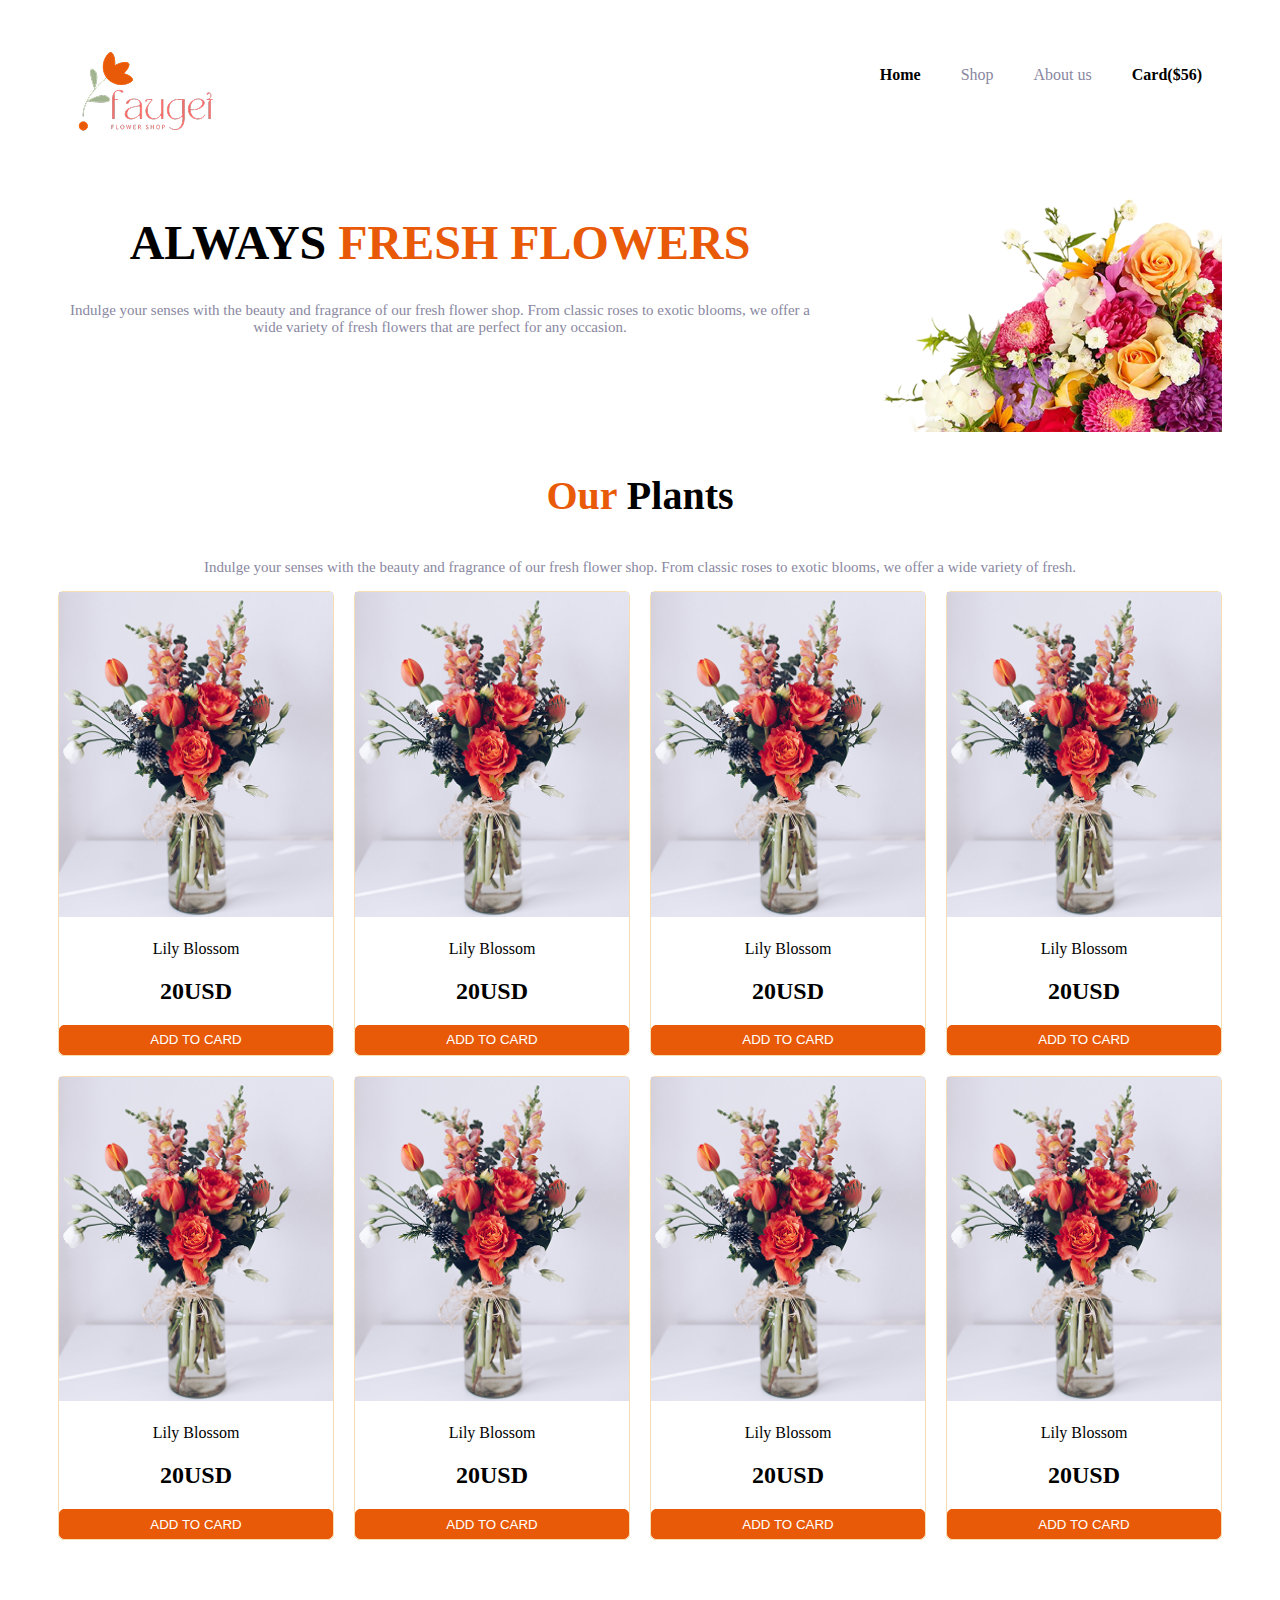
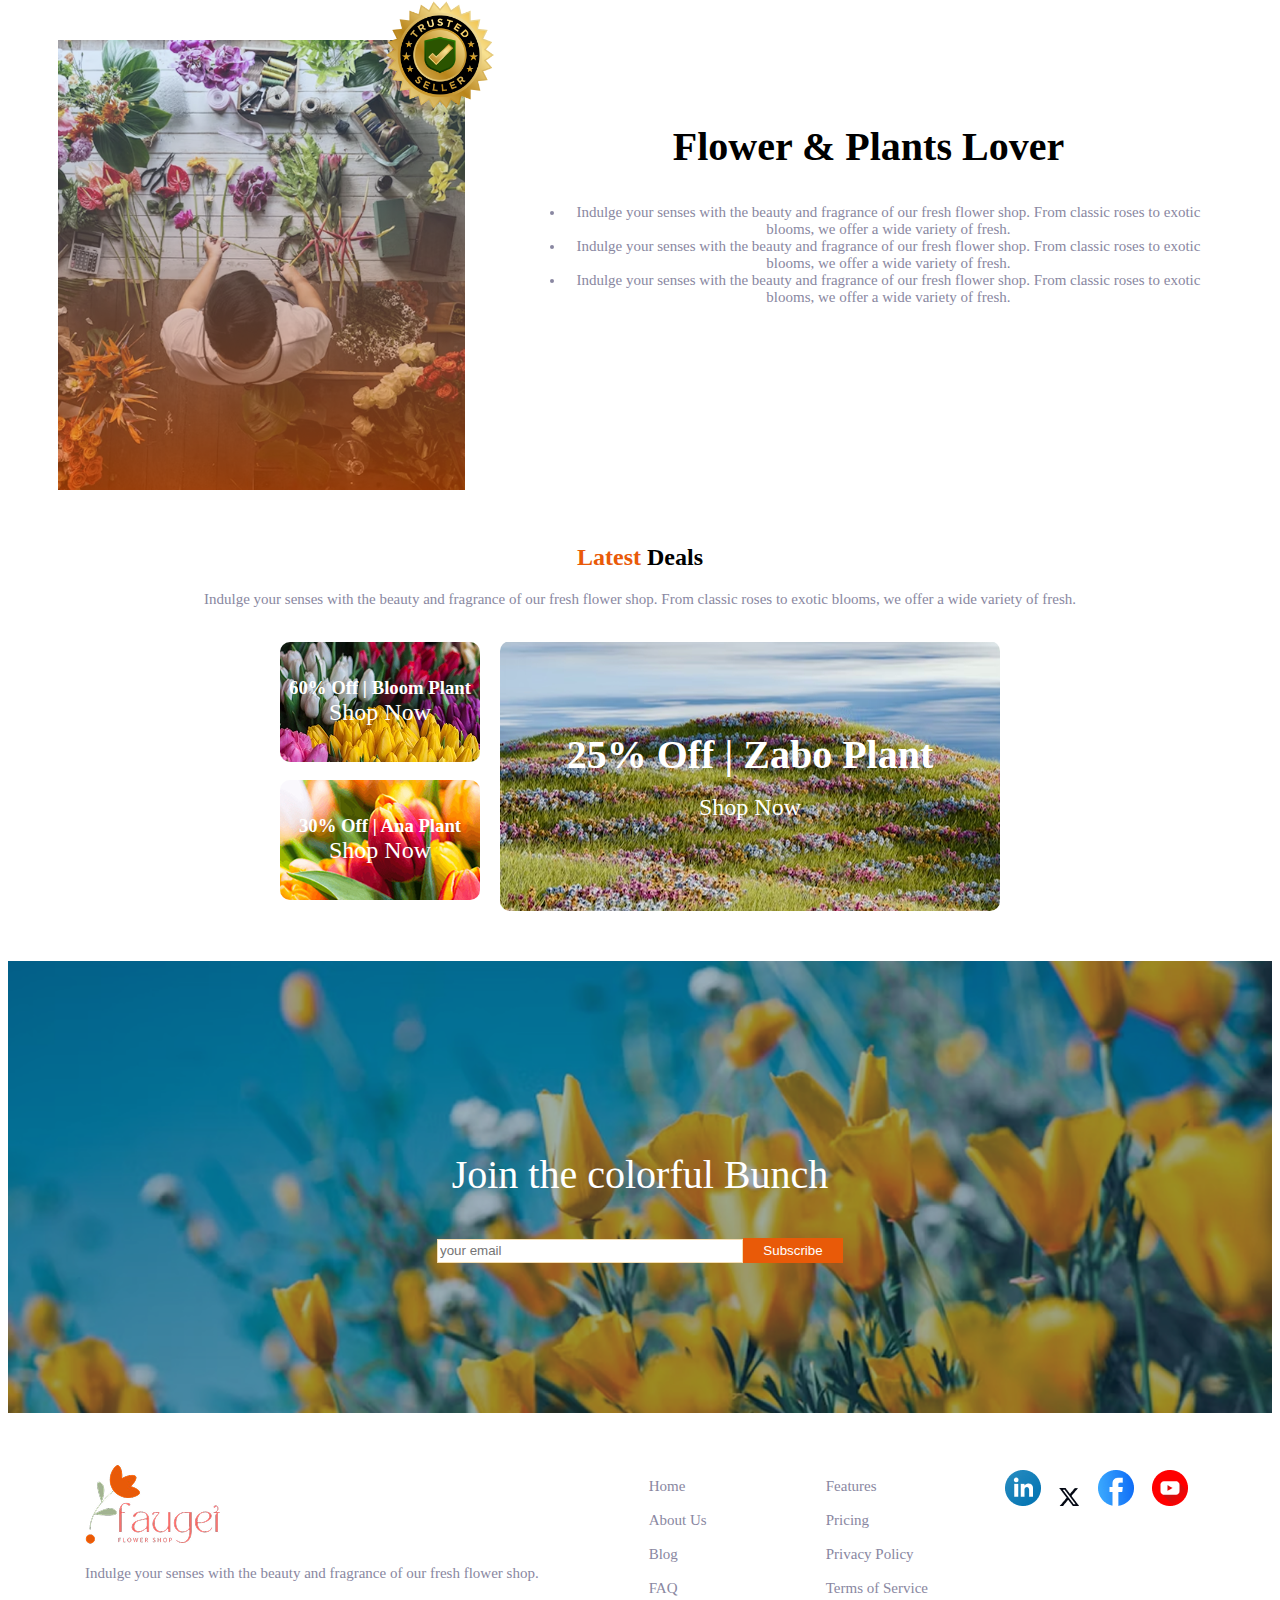
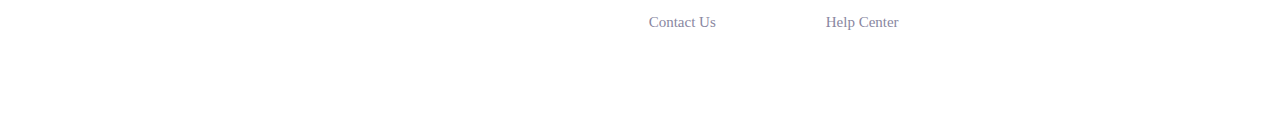
<file: index.html>
<!DOCTYPE html>
<html lang="en">
<head>
    <meta charset="UTF-8">
    <meta name="viewport" content="width=device-width, initial-scale=1.0">
    <link rel="preconnect" href="https://fonts.googleapis.com">
<link rel="preconnect" href="https://fonts.gstatic.com" crossorigin>
<link href="https://fonts.googleapis.com/css2?family=Work+Sans:ital,wght@0,100..900;1,100..900&display=swap" rel="stylesheet">
    <title>Assinment-2</title>
    <link rel="stylesheet" href="style.css">
</head>
<body>

    <header>
       <nav class="navbar">
         <img class="image" src="logo.png" alt="">

         <ul class="list">
            <li><span class="bold-1">Home</span></li>
            <li class="small">Shop</li>
            <li  class="small">About us</li>
            <li> <span class="bold">Card($56)</span>  </li>
         </ul>
       </nav>

       <nav class="navbar-2">
        <div class="show">
            <h1 class="text">ALWAYS <span class="orenge">FRESH FLOWERS</span> </h1>
            <p class="paragraph">Indulge your senses with the beauty and fragrance of our fresh flower shop. From classic roses to exotic blooms, we offer a wide variety of fresh flowers that are perfect for any occasion. </p>

        </div>
        <img class="flower" src="hero-flower.png" alt="">
       </nav>
    </header>

  
      <main>
      <section class="flower-card">
        <div class="card">
            <h3 class=" our-plants"><span class="orenge">Our</span> Plants</h3>
            <p class="paragraph">
              Indulge your senses with the beauty and fragrance of our fresh flower shop. From classic roses to exotic blooms, we offer a wide variety of fresh.  
            </p>
        </div>
 

        <div class="flex-card">

            <div class="sample-flower-image">
                <img class="sample-flower" src="sample-flower-image.png" alt="">
                  
            
                    <p class="lily">Lily Blossom</p>
                 <h2 class="usd">20USD</h2>
                 <button class="btn">ADD TO CARD</button>
                 </div> <div class="sample-flower-image">
                <img class="sample-flower" src="sample-flower-image.png" alt="">
                  
            
                    <p class="lily">Lily Blossom</p>
                 <h2 class="usd">20USD</h2>
                 <button class="btn">ADD TO CARD</button>
                 </div> <div class="sample-flower-image">
                <img class="sample-flower" src="sample-flower-image.png" alt="">
                  
            
                    <p class="lily">Lily Blossom</p>
                 <h2 class="usd">20USD</h2>
                 <button class="btn">ADD TO CARD</button>
                 </div>
                  <div class="sample-flower-image">
                <img class="sample-flower" src="sample-flower-image.png" alt="">
                  
            
                    <p class="lily">Lily Blossom</p>
                 <h2 class="usd">20USD</h2>
                 <button class="btn">ADD TO CARD</button>
                 </div>
                  <div class="sample-flower-image">
                <img class="sample-flower" src="sample-flower-image.png" alt="">
                  
            
                    <p class="lily">Lily Blossom</p>
                 <h2 class="usd">20USD</h2>
                 <button class="btn">ADD TO CARD</button>
                 </div>
                  <div class="sample-flower-image">
                <img class="sample-flower" src="sample-flower-image.png" alt="">
                  
            
                    <p class="lily">Lily Blossom</p>
                 <h2 class="usd">20USD</h2>
                 <button class="btn">ADD TO CARD</button>
                 </div>
                  <div class="sample-flower-image">
                <img class="sample-flower" src="sample-flower-image.png" alt="">
                  
            
                    <p class="lily">Lily Blossom</p>
                 <h2 class="usd">20USD</h2>
                 <button class="btn">ADD TO CARD</button>
                 </div>
          
                 
            <div class="sample-flower-image">
                <img class="sample-flower" src="sample-flower-image.png" alt="">
                  
            
                    <p class="lily">Lily Blossom</p>
                 <h2 class="usd">20USD</h2>
                 <button class="btn">ADD TO CARD</button>
                 </div>
          
        </div>

      </section>

      <section class="spin">
       <div>
        <img class="flower-store" src="flower-store.png" alt="">
       </div>
       <div class="logo-spin">
        <img class="logo-spin-2" src="trusted-badge.png" alt="">
       </div>
        <div class="flower-plants">
            <h2 class="plants-lover">Flower & Plants Lover</h2>
            <ul class="paragraph">
                <li>Indulge your senses with the beauty and fragrance of our fresh flower shop. From classic roses to exotic blooms, we offer a wide variety of fresh.</li>
                <li>Indulge your senses with the beauty and fragrance of our fresh flower shop. From classic roses to exotic blooms, we offer a wide variety of fresh.</li>
                <li>Indulge your senses with the beauty and fragrance of our fresh flower shop. From classic roses to exotic blooms, we offer a wide variety of fresh.</li>
            </ul>
        </div>

      </section>


      <section class="cols-rows">
        
       <div class="picture-title">
         <h2><span class="orenge">Latest</span> Deals</h2>
        <p class="paragraph">Indulge your senses with the beauty and fragrance of our fresh flower shop. From classic roses to exotic blooms, we offer a wide variety of fresh.</p>
       </div>


       <div class="image-flex">

            <div class="two-image">

             <div class="img-bloom">
                <h3 class="Bloom-1">60% Off | Bloom Plant <br> <span class="shop">Shop Now</span></h3>
              </div>
              <div class="img-ana">
                <h3 class="Bloom-2">30% Off | Ana Plant <br> <span class="shop">Shop Now</span></h3>
              </div>

            </div>

                  <div class="img-zabo">
                    <h3 class="Bloom">25% Off | Zabo Plant <br> <span class="shop">Shop Now</span></h3>
                  </div>      
      </div>

        
       
      </section>
          
      <section class="bg-img-2">
          <div class="bg-img">
          <div class="text-email">
            <h3 class="bunch">Join the colorful Bunch</h3>
          <input class="email" type="email" name="" id="" placeholder="your email">
          <button class="btn-2">Subscribe</button>
          </div>
          
          </div>

      </section>
    </main>

    <footer class="footer-style" >
       
      <div class="footer">
         <div class="logo-img">
          <img src="logo.png" alt="">
          <p class="paragraph">Indulge your senses with the beauty and fragrance of our fresh flower shop. </p>
        </div>

        <div class="ul-3">
          <ul class="paragraph ul" >
            <li>Home</li><br>
            <li>About Us</li><br>
            <li>Blog</li><br>
            <li>FAQ</li><br>
            <li>Contact Us</li><br>

          </ul>
        </div>
           
        <div class="ul-2">
          <ul class="paragraph ul">
            <li>Features</li><br>
            <li>Pricing</li><br>
            <li>Privacy Policy</li><br>
            <li>Terms of Service</li><br>
            <li>Help Center</li><br>
          </ul>
        </div>

        <div class="icon">
          <img class="icon-logo" src="icon-linkedin.png" alt="">
          <img class="icon-logo" src="icon-twitter.png" alt="">
          <img class="icon-logo" src="icon-facebook.png" alt="">
          <img class="icon-logo" src="icon-youtube.png" alt="">

        </div>
      </div>
    </footer>
</body>
</html>
</file>
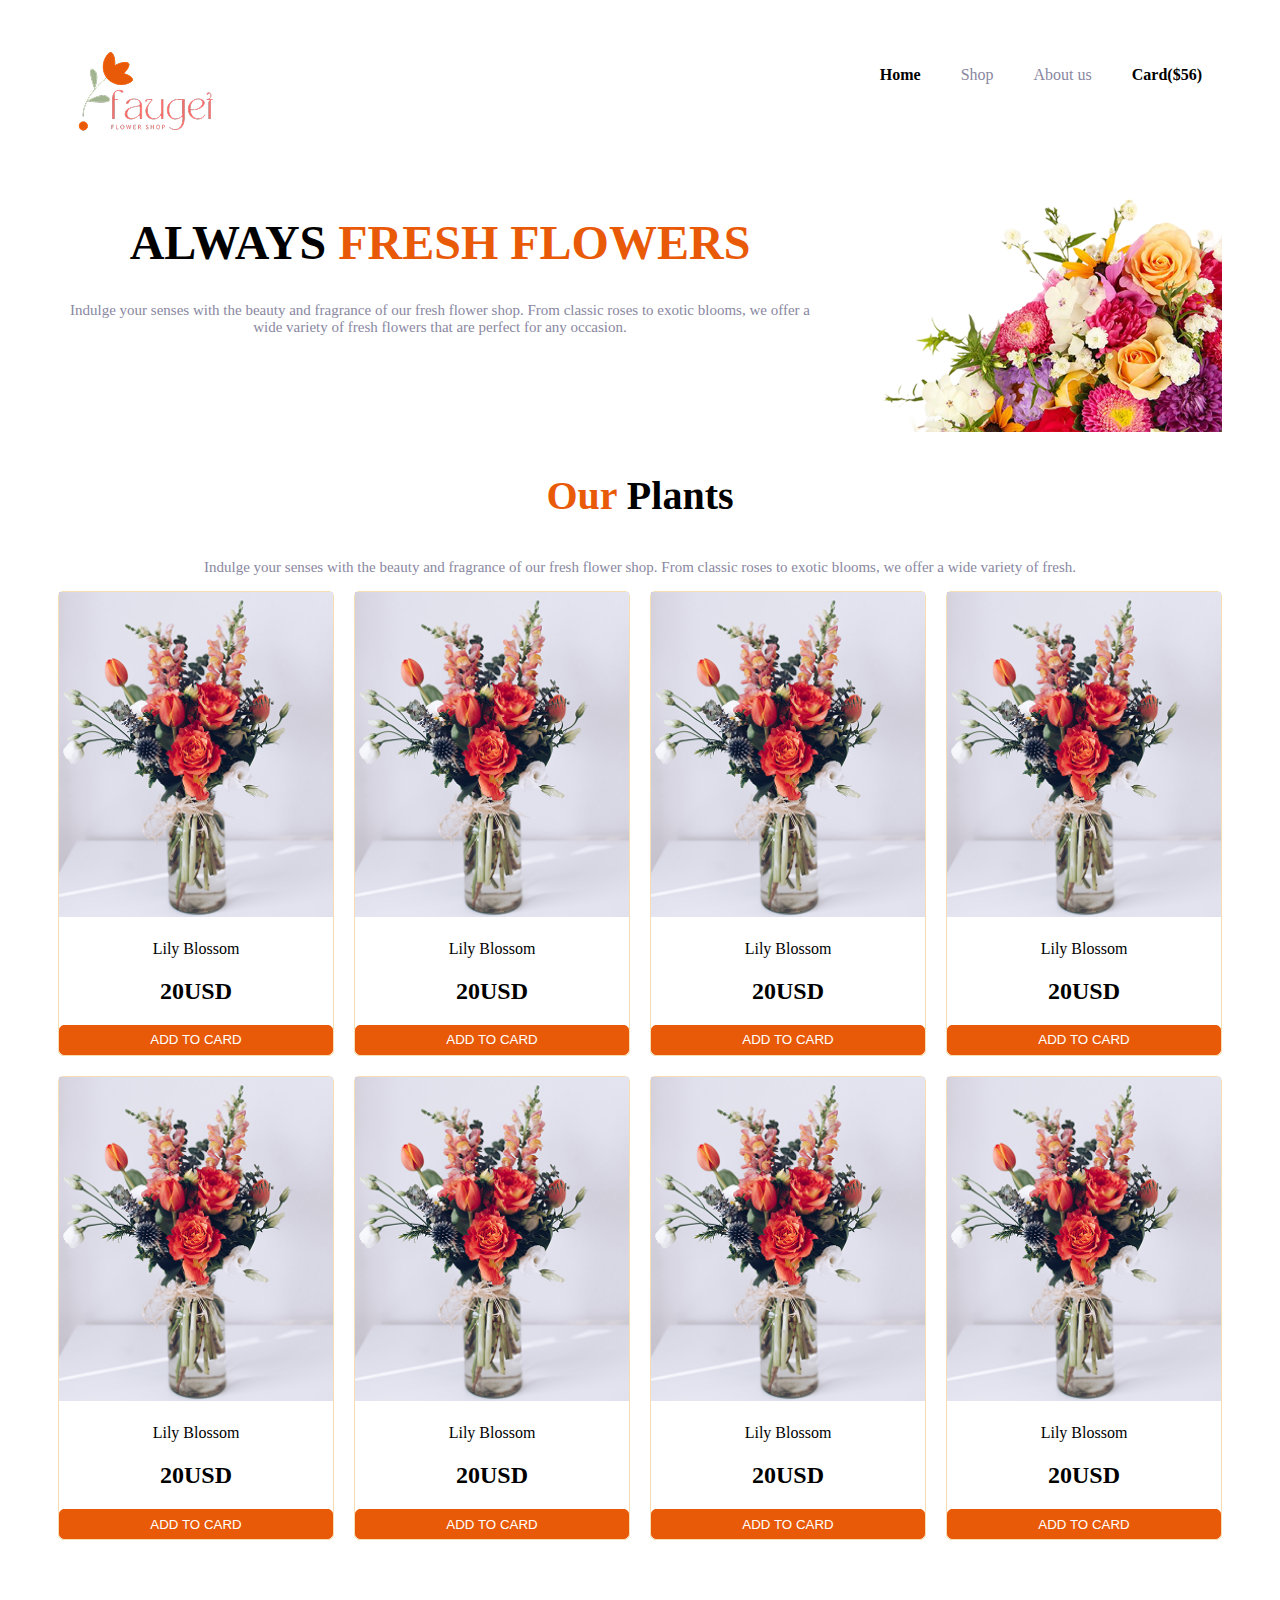
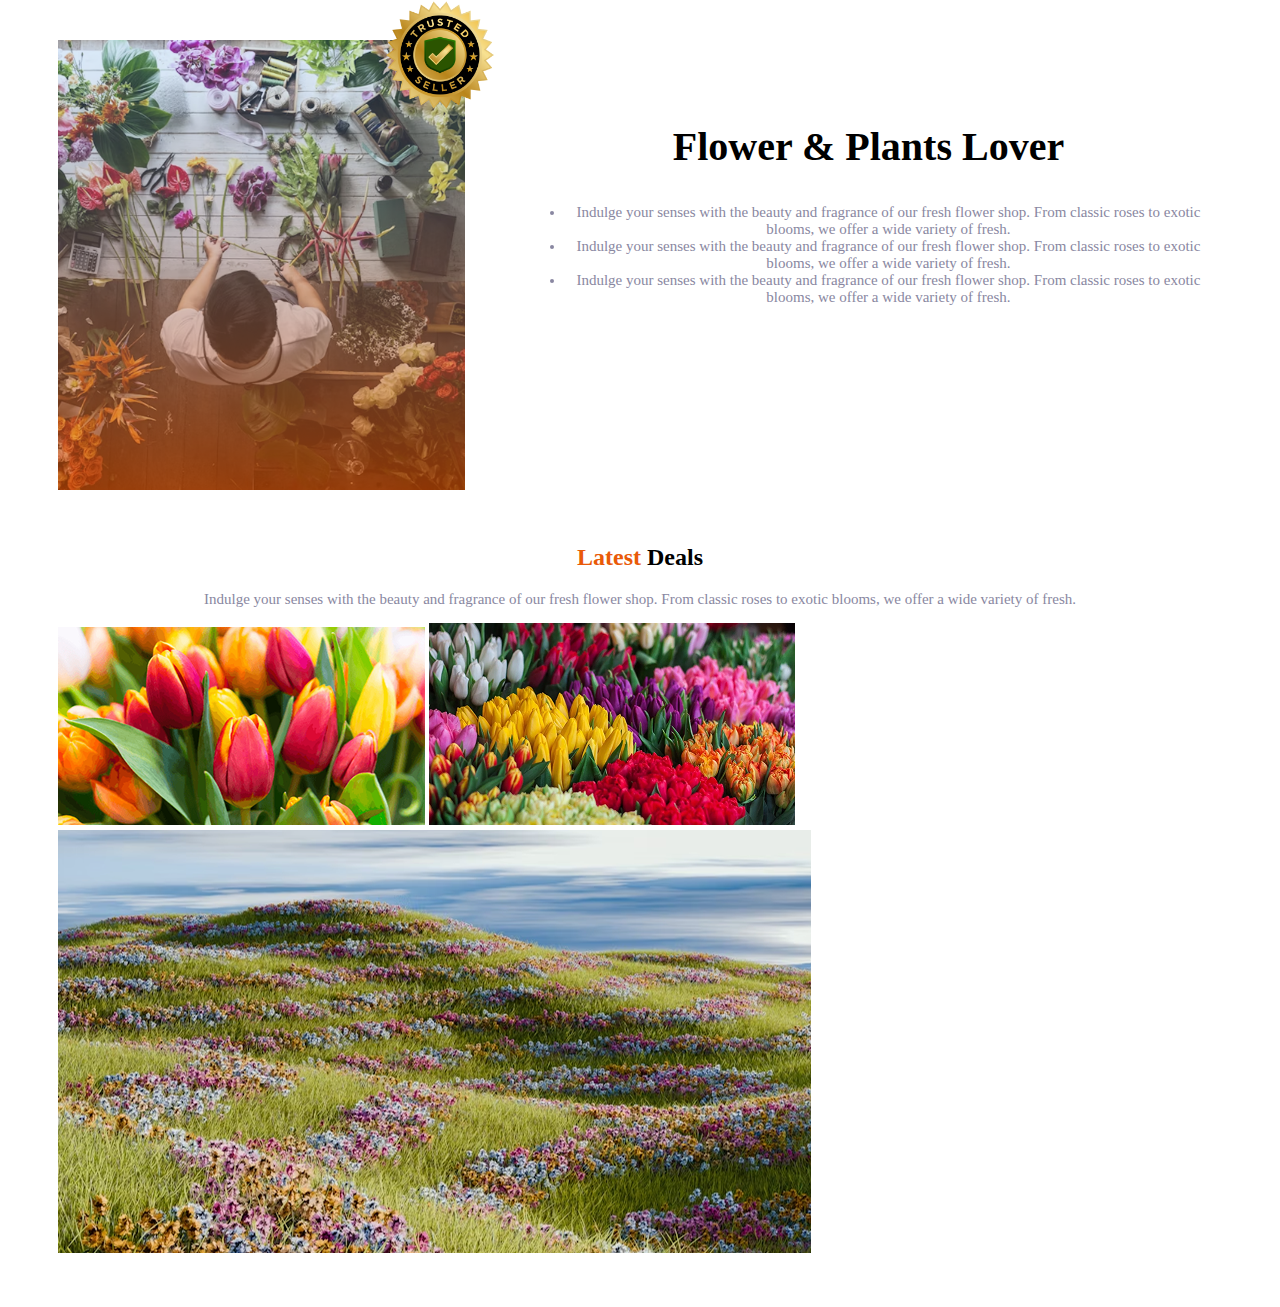
<file: assinment02.html>
<!DOCTYPE html>
<html lang="en">
<head>
    <meta charset="UTF-8">
    <meta name="viewport" content="width=device-width, initial-scale=1.0">
    <link rel="preconnect" href="https://fonts.googleapis.com">
<link rel="preconnect" href="https://fonts.gstatic.com" crossorigin>
<link href="https://fonts.googleapis.com/css2?family=Work+Sans:ital,wght@0,100..900;1,100..900&display=swap" rel="stylesheet">
    <title>Assinment-2</title>
    <link rel="stylesheet" href="assinment02.css">
</head>
<body>

    <header>
       <nav class="navbar">
         <img class="image" src="assets/logo.png" alt="">

         <ul class="list">
            <li><span class="bold-1">Home</span></li>
            <li class="small">Shop</li>
            <li  class="small">About us</li>
            <li> <span class="bold">Card($56)</span>  </li>
         </ul>
       </nav>

       <nav class="navbar-2">
        <div class="show">
            <h1 class="text">ALWAYS <span class="orenge">FRESH FLOWERS</span> </h1>
            <p class="paragraph">Indulge your senses with the beauty and fragrance of our fresh flower shop. From classic roses to exotic blooms, we offer a wide variety of fresh flowers that are perfect for any occasion. </p>

        </div>
        <img class="flower" src="assets/hero-flower.png" alt="">
       </nav>
    </header>

  
      <main>
      <section class="flower-card">
        <div class="card">
            <h3 class=" our-plants"><span class="orenge">Our</span> Plants</h3>
            <p class="paragraph">
              Indulge your senses with the beauty and fragrance of our fresh flower shop. From classic roses to exotic blooms, we offer a wide variety of fresh.  
            </p>
        </div>
 

        <div class="flex-card">

            <div class="sample-flower-image">
                <img class="sample-flower" src="assets/sample-flower-image.png" alt="">
                  
            
                    <p class="lily">Lily Blossom</p>
                 <h2 class="usd">20USD</h2>
                 <button class="btn">ADD TO CARD</button>
                 </div> <div class="sample-flower-image">
                <img class="sample-flower" src="assets/sample-flower-image.png" alt="">
                  
            
                    <p class="lily">Lily Blossom</p>
                 <h2 class="usd">20USD</h2>
                 <button class="btn">ADD TO CARD</button>
                 </div> <div class="sample-flower-image">
                <img class="sample-flower" src="assets/sample-flower-image.png" alt="">
                  
            
                    <p class="lily">Lily Blossom</p>
                 <h2 class="usd">20USD</h2>
                 <button class="btn">ADD TO CARD</button>
                 </div>
                  <div class="sample-flower-image">
                <img class="sample-flower" src="assets/sample-flower-image.png" alt="">
                  
            
                    <p class="lily">Lily Blossom</p>
                 <h2 class="usd">20USD</h2>
                 <button class="btn">ADD TO CARD</button>
                 </div>
                  <div class="sample-flower-image">
                <img class="sample-flower" src="assets/sample-flower-image.png" alt="">
                  
            
                    <p class="lily">Lily Blossom</p>
                 <h2 class="usd">20USD</h2>
                 <button class="btn">ADD TO CARD</button>
                 </div>
                  <div class="sample-flower-image">
                <img class="sample-flower" src="assets/sample-flower-image.png" alt="">
                  
            
                    <p class="lily">Lily Blossom</p>
                 <h2 class="usd">20USD</h2>
                 <button class="btn">ADD TO CARD</button>
                 </div>
                  <div class="sample-flower-image">
                <img class="sample-flower" src="assets/sample-flower-image.png" alt="">
                  
            
                    <p class="lily">Lily Blossom</p>
                 <h2 class="usd">20USD</h2>
                 <button class="btn">ADD TO CARD</button>
                 </div>
          
                 
            <div class="sample-flower-image">
                <img class="sample-flower" src="assets/sample-flower-image.png" alt="">
                  
            
                    <p class="lily">Lily Blossom</p>
                 <h2 class="usd">20USD</h2>
                 <button class="btn">ADD TO CARD</button>
                 </div>
          
        </div>

      </section>

      <section class="spin">
       <div>
        <img class="flower-store" src="assets/flower-store.png" alt="">
       </div>
       <div class="logo-spin">
        <img class="logo-spin-2" src="assets/trusted-badge.png" alt="">
       </div>
        <div class="flower-plants">
            <h2 class="plants-lover">Flower & Plants Lover</h2>
            <ul class="paragraph">
                <li>Indulge your senses with the beauty and fragrance of our fresh flower shop. From classic roses to exotic blooms, we offer a wide variety of fresh.</li>
                <li>Indulge your senses with the beauty and fragrance of our fresh flower shop. From classic roses to exotic blooms, we offer a wide variety of fresh.</li>
                <li>Indulge your senses with the beauty and fragrance of our fresh flower shop. From classic roses to exotic blooms, we offer a wide variety of fresh.</li>
            </ul>
        </div>

      </section>


      <section class="cols-rows">
        
       <div class="picture-title">
         <h2><span class="orenge">Latest</span> Deals</h2>
        <p class="paragraph">Indulge your senses with the beauty and fragrance of our fresh flower shop. From classic roses to exotic blooms, we offer a wide variety of fresh.</p>
       </div>

         <div class="picture-flex">

          <div class="picture-duel">
            <img class="ana-bloom" src="assets/deal-ana.png" alt="">
            <img class="ana-bloom" src="assets/deal-bloom.png" alt="">
          </div>

              <div class="picture-zabo">
                <img class="ana-zabo" src="assets/deal-zabo.png" alt="">
              </div> 

         </div>
      </section>
                
    </main>

    <footer>

    </footer>
</body>
</html>
</file>
<file: style.css>
.work-sans-regular{
  font-family: "Work Sans", sans-serif;
  font-optical-sizing: auto;
  font-weight:1140px ;
  font-style:bold;
}

.list {
    list-style-type: none;
    display: flex;
    gap: 40px;
}

.navbar{
    display: flex;
    justify-content: space-between;
    margin: 50px 70px;
}

.bold{
    font-weight: 600;
}

.bold-1{
    font-weight: 600;
}
.small{
    color:#8987A1 ;
}

.text{
   font-weight: 600; 
   font-size: 3rem;
}

.orenge{
    color: #E95A08;
}

.paragraph{
    color: #8987A1 ;
    font-size: 15px;
    justify-content: center;
}

.show{
    text-align: center;
    justify-content: center;
}

.navbar-2{
    display: flex;
    justify-content: space-between;
    margin: 20px 50px;
}

.flower{
    width:400px;
    height: auto;
}
.show{
    text-align: center;

}




.flower-card{
    margin: 20px 50px;
}
.card{
   text-align: center;
   justify-content: center;
}

.our-plants{
    font-size: 2.5rem;
}

.sample-flower{
  width: 100%;
  height: auto;
}
 
.sample-flower-image{
    border:1px solid wheat  ;
    border-radius: 5px;
}

.btn{
    width: 100%;
    height: 30px;
    color: white;
    background-color:#E95A08 ;
    border: 1px solid #E95A08 ;
    border-radius: 5px;
}

.lily, .usd{
    text-align: center;
}
.flex-card{
    display: grid;
    grid-template-columns: repeat(4,1fr);
    gap: 20px;
}

.spin{
    display: flex;
    margin: 50px 50px;
    margin-top: 100px;
}
.flower-store{
    width: 100%;
    height: auto;
}
.flower-plants{
    text-align: center;
    justify-content: center;
    margin: 50px 10px;
}
.plants-lover{
    font-size: 2.5rem; 
}



.logo-spin-2{
    width: 150px;
    height: auto;
    margin-top: -60px;
    margin-left: -100px;
}


.cols-rows{
    margin: 50px 50px;        
}
.picture-title{
    text-align: center;
}

.img-bloom{
 background-image:url(deal-bloom.png); 
 width: 200px; 
 height: 120px; 
 border-radius: 10px;
    
}

.img-ana{
    background-image:url(deal-ana.png); 
 width: 200px; 
 height: 120px; 
 border-radius: 10px;
}

.img-zabo{
      background-image:url(deal-zabo.png); 
 width: 500px; 
 height: 270px; 
 border-radius: 10px;
 margin-top: 18px; 
}

.image-flex{ 
    display: flex;
    gap: 20px;
    justify-content: center;
}

.Bloom{
    color: white;
    text-align: center;
    margin: 90px 0;
    font-size: 2.5rem;
}
.Bloom-1{
    color: white;
    text-align: center;
    padding: 35px 0;
}

.Bloom-2{
    color: white;
    text-align: center;
    padding: 35px 0;
}

.shop{
    font-size: 1.5rem;
    font-weight: 100;
    
}

.bg-img{
    background-image:url(news-letter-bg.png);
  width: 100%;
  height: auto;
    background-size: cover;
    background-position: center;
}
 
.email{
    width: 300px;
    height: 20px;
    border: 1px solid wheat;
   
}
.btn-2{
   color: white;
   background-color: #E95A08; 
   border: #E95A08;
   width: 100px;
   height: 25px;
   margin-left:-4px;

   
}
 .bunch{
    color: white;
    font-size: 2.5rem;
    font-weight: 500;
 }
.text-email{
    text-align: center;
    padding-bottom: 150px;
    padding-top: 150px;
}
 

.logo-img{

}
.ul{
    list-style-type: none;
   
}

 .icon-logo{
    padding: 7px;
 }   

.footer{
    display: flex;
    margin: 50px 20px;
    justify-content: center; 
    gap: 70px;

}




/*responsive*/

@media screen and (max-width:576px) {
   .small,
   .bold-1{
    display: none;
   } 

   .navbar-2{
    flex-direction: column-reverse;
   } 
.image-flex{
    flex-direction: column;
     justify-content: center;
     margin-left: 60px;
    
}

.img-zabo{
    width:200px;
    height: 200px;
    margin-top: -4px;
}
.img-ana{
    width: 200px;
    height: 200px;
}
.img-bloom{
    width: 200px;
    height: 200px;
}
.Bloom{
    font-size: 1rem;
}
   
   .flex-card{
    grid-template-columns: repeat(2, 1fr);
   }
   .spin,
   .logo-spin-2{
    display: none;
   }
  
  .bg-img{
    margin: 0 10px;
  }
  .footer{
    flex-direction: column;
  }

}
</file>
<file: assinment02.css>
.work-sans-regular{
  font-family: "Work Sans", sans-serif;
  font-optical-sizing: auto;
  font-weight:1140px ;
  font-style:bold;
}

.list {
    list-style-type: none;
    display: flex;
    gap: 40px;
}

.navbar{
    display: flex;
    justify-content: space-between;
    margin: 50px 70px;
}

.bold{
    font-weight: 600;
}

.bold-1{
    font-weight: 600;
}
.small{
    color:#8987A1 ;
}

.text{
   font-weight: 600; 
   font-size: 3rem;
}

.orenge{
    color: #E95A08;
}

.paragraph{
    color: #8987A1 ;
    font-size: 15px;
    justify-content: center;
}

.show{
    text-align: center;
    justify-content: center;
}

.navbar-2{
    display: flex;
    justify-content: space-between;
    margin: 20px 50px;
}

.flower{
    width:400px;
    height: auto;
}
.show{
    text-align: center;

}




.flower-card{
    margin: 20px 50px;
}
.card{
   text-align: center;
   justify-content: center;
}

.our-plants{
    font-size: 2.5rem;
}

.sample-flower{
  width: 100%;
  height: auto;
}
 
.sample-flower-image{
    border:1px solid wheat  ;
    border-radius: 5px;
}

.btn{
    width: 100%;
    height: 30px;
    color: white;
    background-color:#E95A08 ;
    border: 1px solid #E95A08 ;
    border-radius: 5px;
}

.lily, .usd{
    text-align: center;
}
.flex-card{
    display: grid;
    grid-template-columns: repeat(4,1fr);
    gap: 20px;
}

.spin{
    display: flex;
    margin: 50px 50px;
    margin-top: 100px;
}
.flower-store{
    width: 100%;
    height: auto;
}
.flower-plants{
    text-align: center;
    justify-content: center;
    margin: 50px 10px;
}
.plants-lover{
    font-size: 2.5rem; 
}



.logo-spin-2{
    width: 150px;
    height: auto;
    margin-top: -60px;
    margin-left: -100px;
}


.cols-rows{
    margin: 50px 50px;        
}
.picture-title{
    text-align: center;
}

.img-bloom{
 background-image:url(deal-bloom.png); 
 width: 200px; 
 height: 120px; 
 border-radius: 10px;
    
}

.img-ana{
    background-image:url(deal-ana.png); 
 width: 200px; 
 height: 120px; 
 border-radius: 10px;
}

.img-zabo{
      background-image:url(deal-zabo.png); 
 width: 500px; 
 height: 270px; 
 border-radius: 10px;
 margin-top: 18px; 
}

.image-flex{ 
    display: flex;
    gap: 20px;
    justify-content: center;
}

.Bloom{
    color: white;
    text-align: center;
    margin: 90px 0;
    font-size: 2.5rem;
}
.Bloom-1{
    color: white;
    text-align: center;
    padding: 35px 0;
}

.Bloom-2{
    color: white;
    text-align: center;
    padding: 35px 0;
}

.shop{
    font-size: 1.5rem;
    font-weight: 100;
    
}

.bg-img{
    background-image:url(news-letter-bg.png);
  width: 100%;
  height: auto;
    background-size: cover;
    background-position: center;
}
 
.email{
    width: 300px;
    height: 20px;
    border: 1px solid wheat;
   
}
.btn-2{
   color: white;
   background-color: #E95A08; 
   border: #E95A08;
   width: 100px;
   height: 25px;
   margin-left:-4px;

   
}
 .bunch{
    color: white;
    font-size: 2.5rem;
    font-weight: 500;
 }
.text-email{
    text-align: center;
    padding-bottom: 150px;
    padding-top: 150px;
}
 

.logo-img{

}
.ul{
    list-style-type: none;
   
}

 .icon-logo{
    padding: 7px;
 }   

.footer{
    display: flex;
    margin: 50px 20px;
    justify-content: center; 
    gap: 70px;

}




/*responsive*/

@media screen and (max-width:576px) {
   .small,
   .bold-1{
    display: none;
   } 

   .navbar-2{
    flex-direction: column-reverse;
   } 
.image-flex{
    flex-direction: column;
     justify-content: center;
     margin-left: 60px;
    
}

.img-zabo{
    width:200px;
    height: 200px;
    margin-top: -4px;
}
.img-ana{
    width: 200px;
    height: 200px;
}
.img-bloom{
    width: 200px;
    height: 200px;
}
.Bloom{
    font-size: 1rem;
}
   
   .flex-card{
    grid-template-columns: repeat(2, 1fr);
   }
   .spin,
   .logo-spin-2{
    display: none;
   }
  
  .bg-img{
    margin: 0 10px;
  }
  .footer{
    flex-direction: column;
  }

}
</file>
